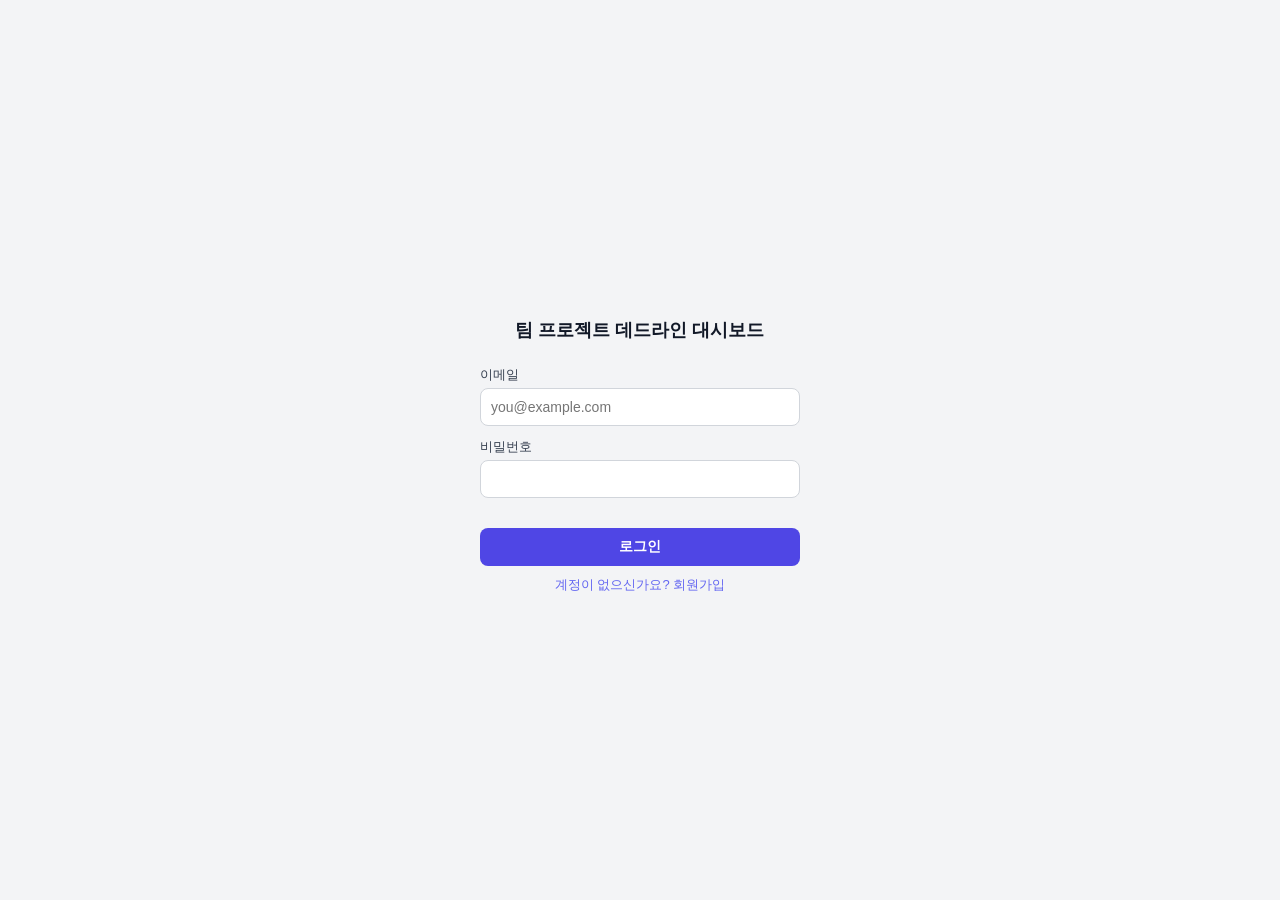
<file: mockup/index.html>
<!DOCTYPE html>
<html lang="ko">
<head>
<meta charset="UTF-8">
<title>팀 프로젝트 데드라인 대시보드</title>
<style>
  * { box-sizing: border-box; }
  body { font-family: -apple-system, "Apple SD Gothic Neo", sans-serif; background:#f3f4f6; margin:0; color:#111827; }
  .screen { display:none; }
  .screen.active { display:block; }

  /* --- 상단 네비게이션 --- */
  .navbar { display:flex; align-items:center; justify-content:space-between; padding:14px 32px; background:#fff; border-bottom:1px solid #eee; }
  .navbar .brand { font-weight:700; font-size:15px; }
  .navbar .brand .back { color:#9ca3af; font-weight:400; cursor:pointer; margin-right:8px; }
  .navbar .user { font-size:13px; color:#6b7280; display:flex; align-items:center; gap:14px; }
  .navbar .user a { color:#6366f1; cursor:pointer; text-decoration:none; }

  .page { max-width:720px; margin:32px auto; padding:0 24px 60px; }
  section { background:#fff; border-radius:12px; padding:24px; margin-bottom:24px; box-shadow:0 1px 3px rgba(0,0,0,.08); }
  section h2 { margin-top:0; font-size:15px; color:#9ca3af; font-weight:600; text-transform:uppercase; letter-spacing:.05em; }

  /* --- 로그인 · 회원가입 --- */
  .auth-page { display:flex; align-items:center; justify-content:center; min-height:100vh; }
  .login-box { width:320px; }
  .login-box h1 { text-align:center; font-size:18px; margin-bottom:24px; }
  .field { margin-bottom:12px; }
  .field label { display:block; font-size:13px; margin-bottom:4px; color:#374151; }
  .field input, .field select { width:100%; padding:10px; border:1px solid #d1d5db; border-radius:8px; font-size:14px; }
  .field-err { font-size:12px; color:#dc2626; margin-top:4px; min-height:14px; }
  .btn { width:100%; padding:10px; background:#4f46e5; color:#fff; border:none; border-radius:8px; font-size:14px; font-weight:600; cursor:pointer; }
  .link { text-align:center; font-size:13px; color:#6366f1; margin-top:10px; cursor:pointer; }

  /* --- 팀 목록 --- */
  .team-row { display:flex; justify-content:space-between; align-items:center; padding:14px 0; border-bottom:1px solid #f0f0f0; }
  .team-row:last-child { border-bottom:none; }
  .team-name { font-weight:600; }
  .team-meta { font-size:12px; color:#9ca3af; }
  .role-tag { display:inline-block; margin-left:6px; padding:1px 6px; border-radius:4px; font-size:10px; font-weight:700; background:#eef2ff; color:#4f46e5; }
  .btn-sm { padding:6px 12px; border-radius:6px; border:1px solid #d1d5db; background:#fff; font-size:12px; cursor:pointer; }
  .add-row { display:flex; gap:8px; margin-top:16px; }
  .add-row input { flex:1; padding:8px; border:1px solid #d1d5db; border-radius:6px; }
  .add-row button { padding:8px 14px; border-radius:6px; border:none; background:#4f46e5; color:#fff; font-size:13px; cursor:pointer; white-space:nowrap; }
  .divider { border:none; border-top:1px solid #f0f0f0; margin:20px 0; }
  .empty { font-size:13px; color:#9ca3af; padding:8px 0; }

  /* --- 대시보드 --- */
  .dash-header { display:flex; justify-content:space-between; align-items:center; margin-bottom:20px; }
  .dash-title { font-size:20px; font-weight:700; }
  .dash-sub { font-size:12px; color:#9ca3af; margin-top:2px; }

  .gauge { position:relative; width:60px; height:60px; border-radius:50%; flex-shrink:0; }
  .gauge::after { content: attr(data-label); position:absolute; inset:7px; background:#fff; border-radius:50%; display:flex; align-items:center; justify-content:center; font-weight:700; font-size:12px; }
  .gauge-lg { width:130px; height:130px; }
  .gauge-lg::after { inset:14px; font-size:20px; }

  .member-list { display:flex; flex-direction:column; gap:14px; margin:16px 0 24px; }
  .member-card { display:flex; align-items:center; gap:16px; padding:12px; border:1px solid #f0f0f0; border-radius:10px; }
  .member-info { flex:1; }
  .member-name { font-weight:600; margin-bottom:2px; }
  .member-role { font-size:11px; color:#9ca3af; font-weight:400; margin-left:4px; }
  .badge { display:inline-block; padding:2px 8px; border-radius:12px; font-size:11px; font-weight:600; }
  .badge-warn { background:#fee2e2; color:#dc2626; }
  .badge-ok { background:#dcfce7; color:#16a34a; }

  .task-form { display:grid; grid-template-columns:2fr 1fr 1fr auto; gap:8px; margin-bottom:20px; }
  .task-form input, .task-form select { padding:8px; border:1px solid #d1d5db; border-radius:6px; font-size:13px; }
  .task-form button { padding:8px 14px; border-radius:6px; border:none; background:#4f46e5; color:#fff; font-size:13px; cursor:pointer; }

  .task-card { border:1px solid #f0f0f0; border-radius:10px; padding:14px 16px; margin-bottom:10px; }
  .task-card.overdue { background:#fef2f2; border-color:#fecaca; }
  .task-card.soon { background:#fffbeb; border-color:#fde68a; }
  .task-head { display:flex; align-items:center; gap:10px; }
  .task-head input[type=checkbox] { width:16px; height:16px; flex-shrink:0; }
  .task-title { font-weight:600; font-size:14px; flex:1; }
  .task-title.done { text-decoration:line-through; color:#9ca3af; }
  .task-meta { font-size:12px; color:#9ca3af; white-space:nowrap; }
  .task-meta.overdue-text { color:#dc2626; font-weight:600; }
  .task-meta.soon-text { color:#d97706; font-weight:600; }
  .task-actions { display:flex; gap:6px; margin-left:8px; }
  .icon-btn { border:none; background:none; color:#9ca3af; cursor:pointer; font-size:13px; padding:2px 4px; }
  .step-count { font-size:12px; color:#9ca3af; white-space:nowrap; }

  .edit-form { display:grid; grid-template-columns:2fr 1fr 1fr auto auto; gap:6px; align-items:center; width:100%; }
  .edit-form input, .edit-form select { padding:6px; border:1px solid #d1d5db; border-radius:6px; font-size:12px; }

  .steps { margin:10px 0 0 4px; padding-left:12px; border-left:2px solid #eef2ff; }
  .step-row { display:flex; align-items:center; gap:8px; padding:4px 0; font-size:13px; }
  .step-row input[type=checkbox] { width:14px; height:14px; }
  .step-row.done label { text-decoration:line-through; color:#9ca3af; }
  .step-add { display:flex; gap:6px; margin-top:6px; }
  .step-add input { flex:1; padding:6px 8px; border:1px solid #e5e7eb; border-radius:6px; font-size:12px; }
  .step-add button { padding:6px 10px; border:1px solid #d1d5db; border-radius:6px; background:#fff; font-size:12px; cursor:pointer; }
</style>
</head>
<body>

<!-- ============ 로그인 ============ -->
<div id="screen-login" class="screen active">
  <div class="auth-page">
    <div class="login-box">
      <h1>팀 프로젝트 데드라인 대시보드</h1>
      <form id="form-login">
        <div class="field"><label>이메일</label><input id="login-email" type="email" placeholder="you@example.com" required></div>
        <div class="field">
          <label>비밀번호</label><input id="login-password" type="password" required>
          <div class="field-err" id="login-err"></div>
        </div>
        <button class="btn">로그인</button>
        <div class="link" data-goto="signup">계정이 없으신가요? 회원가입</div>
      </form>
    </div>
  </div>
</div>

<!-- ============ 회원가입 ============ -->
<div id="screen-signup" class="screen">
  <div class="auth-page">
    <div class="login-box">
      <h1>회원가입</h1>
      <form id="form-signup">
        <div class="field"><label>이름</label><input id="signup-name" placeholder="홍길동" required></div>
        <div class="field"><label>이메일</label><input id="signup-email" type="email" placeholder="you@example.com" required></div>
        <div class="field">
          <label>비밀번호</label><input id="signup-password" type="password" required>
          <div class="field-err" id="signup-err"></div>
        </div>
        <button class="btn">회원가입</button>
        <div class="link" data-goto="login">이미 계정이 있으신가요? 로그인</div>
      </form>
    </div>
  </div>
</div>

<!-- ============ 팀 목록 ============ -->
<div id="screen-teams" class="screen">
  <div class="navbar">
    <div class="brand">팀 프로젝트 데드라인 대시보드</div>
    <div class="user"><span id="teams-username"></span><a data-goto="login">로그아웃</a></div>
  </div>
  <div class="page">
    <section>
      <h2>내 팀</h2>
      <div id="team-rows"></div>

      <hr class="divider">

      <h2>새 팀 만들기</h2>
      <form id="form-create-team" class="add-row">
        <input id="new-team-name" placeholder="팀 이름" required>
        <button>만들기</button>
      </form>

      <h2 style="margin-top:20px;">초대코드로 합류</h2>
      <form id="form-join-team" class="add-row">
        <input id="join-code" placeholder="초대코드 입력" required>
        <button>합류하기</button>
      </form>
      <div class="field-err" id="join-err"></div>
    </section>
  </div>
</div>

<!-- ============ 대시보드 ============ -->
<div id="screen-dashboard" class="screen">
  <div class="navbar">
    <div class="brand"><span class="back" data-goto="teams">← 팀 목록</span>|<span id="dash-team-name"></span></div>
    <div class="user"><span id="dash-username"></span><a data-goto="login">로그아웃</a></div>
  </div>
  <div class="page">
    <section>
      <div class="dash-header">
        <div>
          <div class="dash-title">전체 진행률</div>
          <div class="dash-sub" id="dash-invite">초대코드 -</div>
        </div>
        <div class="gauge gauge-lg" id="team-gauge" data-label="0%"></div>
      </div>

      <h2>멤버별 진행률</h2>
      <div class="member-list" id="member-list"></div>

      <h2>할 일 추가</h2>
      <form id="form-add-task" class="task-form">
        <input id="new-task-title" placeholder="제목" required>
        <select id="new-task-assignee" required></select>
        <input id="new-task-deadline" type="date" required>
        <button>추가</button>
      </form>

      <h2>할 일 목록</h2>
      <div id="task-list"></div>
    </section>
  </div>
</div>

<script>
/* ---------------------------------------------------------------------
 * 목업용 인메모리 데이터. 실제로는 API 명세서(docs/team-deadline-dashboard-api-spec.md)의
 * TeamOut / MemberProgress / TaskOut / StepOut 스키마를 그대로 흉내낸다.
 * ------------------------------------------------------------------- */
const NOW = new Date('2026-09-09T09:00:00'); // 데모용 기준 시각 (마감 임박/초과 판단 기준)

let currentUser = { name: '김민수' };
let currentTeamId = null;

let teams = [
  { id: 1, name: '캡스톤 프로젝트', invite_code: 'a1b2c3d4', role: 'leader' },
  { id: 2, name: '알고리즘 스터디', invite_code: '9f8e7d6c', role: 'member' },
];
let nextTeamId = 3;

// 아직 합류하지 않은 팀 (초대코드 입력 테스트용)
let joinablePool = [
  { id: 9, name: '해커톤 팀', invite_code: 'zz99yy88' },
];

let teamData = {
  1: {
    members: [
      { user_id: 1, name: '김민수', role: 'leader' },
      { user_id: 2, name: '이서연', role: 'member' },
      { user_id: 3, name: '박지훈', role: 'member' },
    ],
    nextTaskId: 5,
    nextStepId: 5,
    tasks: [
      { id: 1, title: '발표자료 준비', assignee_id: 2, deadline: '2026-09-09', done: false, editing: false,
        steps: [
          { id: 1, title: '자료조사', done: true },
          { id: 2, title: '초안작성', done: true },
          { id: 3, title: '디자인', done: false },
          { id: 4, title: '발표연습', done: false },
        ] },
      { id: 2, title: '회의록 정리', assignee_id: 1, deadline: '2026-09-12', done: false, editing: false, steps: [] },
      { id: 3, title: 'API 명세 작성', assignee_id: 3, deadline: '2026-09-07', done: false, editing: false, steps: [] },
      { id: 4, title: '와이어프레임', assignee_id: 1, deadline: '2026-09-10', done: true, editing: false, steps: [] },
    ],
  },
  2: { members: [{ user_id: 1, name: '김민수', role: 'member' }], nextTaskId: 1, nextStepId: 1, tasks: [] },
};

/* ---------------------------------------------------------------------
 * 화면 전환
 * ------------------------------------------------------------------- */
function showScreen(name) {
  document.querySelectorAll('.screen').forEach(el => el.classList.remove('active'));
  document.getElementById('screen-' + name).classList.add('active');
  if (name === 'teams') { document.getElementById('teams-username').textContent = currentUser.name + '님'; renderTeams(); }
  if (name === 'dashboard') { document.getElementById('dash-username').textContent = currentUser.name + '님'; }
}
document.addEventListener('click', e => {
  const el = e.target.closest('[data-goto]');
  if (el) showScreen(el.dataset.goto);
});

/* ---------------------------------------------------------------------
 * 로그인 / 회원가입 — 실제로는 POST /auth/login, /auth/signup
 * ------------------------------------------------------------------- */
document.getElementById('form-login').addEventListener('submit', e => {
  e.preventDefault();
  const email = document.getElementById('login-email').value;
  const password = document.getElementById('login-password').value;
  if (!email || !password) { document.getElementById('login-err').textContent = '이메일과 비밀번호를 입력하세요.'; return; }
  document.getElementById('login-err').textContent = '';
  currentUser = { name: email.split('@')[0] };
  showScreen('teams');
});

document.getElementById('form-signup').addEventListener('submit', e => {
  e.preventDefault();
  const name = document.getElementById('signup-name').value;
  const email = document.getElementById('signup-email').value;
  const password = document.getElementById('signup-password').value;
  if (!name || !email || !password) { document.getElementById('signup-err').textContent = '모든 항목을 입력하세요.'; return; }
  document.getElementById('signup-err').textContent = '';
  currentUser = { name };
  showScreen('teams');
});

/* ---------------------------------------------------------------------
 * 팀 목록 — GET /teams, POST /teams, POST /teams/:id/join
 * ------------------------------------------------------------------- */
function renderTeams() {
  const el = document.getElementById('team-rows');
  el.innerHTML = teams.length ? teams.map(t => `
    <div class="team-row">
      <div><div class="team-name">${t.name}<span class="role-tag">${t.role}</span></div><div class="team-meta">초대코드 ${t.invite_code}</div></div>
      <button class="btn-sm" data-open-team="${t.id}">열기 →</button>
    </div>`).join('') : '<div class="empty">아직 속한 팀이 없습니다.</div>';
}
document.getElementById('team-rows').addEventListener('click', e => {
  const btn = e.target.closest('[data-open-team]');
  if (btn) openDashboard(Number(btn.dataset.openTeam));
});

document.getElementById('form-create-team').addEventListener('submit', e => {
  e.preventDefault();
  const nameInput = document.getElementById('new-team-name');
  const name = nameInput.value.trim();
  if (!name) return;
  const team = { id: nextTeamId++, name, invite_code: Math.random().toString(16).slice(2, 10), role: 'leader' };
  teams.push(team);
  teamData[team.id] = { members: [{ user_id: 1, name: currentUser.name, role: 'leader' }], nextTaskId: 1, nextStepId: 1, tasks: [] };
  nameInput.value = '';
  renderTeams();
});

document.getElementById('form-join-team').addEventListener('submit', e => {
  e.preventDefault();
  const codeInput = document.getElementById('join-code');
  const code = codeInput.value.trim();
  const errEl = document.getElementById('join-err');
  const idx = joinablePool.findIndex(t => t.invite_code === code);
  if (idx === -1) { errEl.textContent = '유효하지 않은 초대코드입니다.'; return; } // 404 Invalid team or invite code
  const [team] = joinablePool.splice(idx, 1);
  teams.push({ ...team, role: 'member' });
  teamData[team.id] = { members: [{ user_id: 1, name: currentUser.name, role: 'member' }], nextTaskId: 1, nextStepId: 1, tasks: [] };
  errEl.textContent = '';
  codeInput.value = '';
  renderTeams();
});

/* ---------------------------------------------------------------------
 * 대시보드 — GET /teams/:id/dashboard 및 task/step CRUD
 * ------------------------------------------------------------------- */
function unitsOf(task) {
  if (task.steps.length) return [task.steps.filter(s => s.done).length, task.steps.length];
  return [task.done ? 1 : 0, 1];
}
function pct(done, total) { return total ? Math.round((done / total) * 100) : 0; }
function gaugeColor(p) { return p >= 70 ? '#16a34a' : p >= 40 ? '#4f46e5' : '#dc2626'; }
function paintGauge(el, p) {
  el.setAttribute('data-label', p + '%');
  el.style.background = `conic-gradient(${gaugeColor(p)} calc(${p}*3.6deg), #e5e7eb 0)`;
}
function deadlineState(task) {
  if (task.done) return 'done';
  const diffDays = Math.floor((new Date(task.deadline) - NOW) / 86400000);
  if (diffDays < 0) return 'overdue';
  if (diffDays <= 1) return 'soon';
  return 'normal';
}
function deadlineLabel(task) {
  const d = new Date(task.deadline);
  const mmdd = `${d.getMonth() + 1}/${d.getDate()}`;
  const diffDays = Math.floor((d - NOW) / 86400000);
  const suffix = diffDays < 0 ? ' (초과)' : diffDays === 0 ? ' (D-day)' : diffDays === 1 ? ' (D-1)' : '';
  return `마감 ${mmdd}${suffix}`;
}

function openDashboard(teamId) {
  currentTeamId = teamId;
  const team = teams.find(t => t.id === teamId);
  document.getElementById('dash-team-name').textContent = team.name;
  document.getElementById('dash-invite').textContent = '초대코드 ' + team.invite_code;
  renderDashboard();
  showScreen('dashboard');
}

function renderDashboard() {
  const data = teamData[currentTeamId];

  // 팀 전체 게이지
  let doneUnits = 0, totalUnits = 0;
  data.tasks.forEach(t => { const [d, u] = unitsOf(t); doneUnits += d; totalUnits += u; });
  paintGauge(document.getElementById('team-gauge'), pct(doneUnits, totalUnits));

  // 멤버별 진행률 + overdue 카운트
  document.getElementById('member-list').innerHTML = data.members.map(m => {
    const myTasks = data.tasks.filter(t => t.assignee_id === m.user_id);
    let d = 0, u = 0;
    myTasks.forEach(t => { const [td, tu] = unitsOf(t); d += td; u += tu; });
    const overdue = myTasks.filter(t => !t.done && new Date(t.deadline) < NOW).length;
    const p = pct(d, u);
    return `
      <div class="member-card">
        <div class="gauge" data-label="${p}%" style="background: conic-gradient(${gaugeColor(p)} calc(${p}*3.6deg), #e5e7eb 0);"></div>
        <div class="member-info">
          <div class="member-name">${m.name}<span class="member-role">${m.role}</span></div>
          <span class="badge ${overdue ? 'badge-warn' : 'badge-ok'}">미완료 ${myTasks.filter(t => !t.done).length}개${overdue ? ` (마감초과 ${overdue}건)` : ''}</span>
        </div>
      </div>`;
  }).join('');

  // 할 일 추가 폼의 담당자 select
  const assigneeSelect = document.getElementById('new-task-assignee');
  assigneeSelect.innerHTML = data.members.map(m => `<option value="${m.user_id}">${m.name}</option>`).join('');

  // 할 일 목록
  document.getElementById('task-list').innerHTML = data.tasks.length
    ? data.tasks.map(taskCardHTML).join('')
    : '<div class="empty">아직 할 일이 없습니다.</div>';

  function taskCardHTML(task) {
    const assignee = data.members.find(m => m.user_id === task.assignee_id);
    const state = deadlineState(task);
    const cardClass = state === 'overdue' ? 'overdue' : state === 'soon' ? 'soon' : '';
    const metaClass = state === 'overdue' ? 'overdue-text' : state === 'soon' ? 'soon-text' : '';

    if (task.editing) {
      return `
        <div class="task-card ${cardClass}">
          <form class="edit-form" data-save-task="${task.id}">
            <input name="title" value="${task.title}" required>
            <select name="assignee_id">${data.members.map(m => `<option value="${m.user_id}" ${m.user_id === task.assignee_id ? 'selected' : ''}>${m.name}</option>`).join('')}</select>
            <input name="deadline" type="date" value="${task.deadline}" required>
            <button type="submit" class="btn-sm">저장</button>
            <button type="button" class="btn-sm" data-cancel-edit="${task.id}">취소</button>
          </form>
        </div>`;
    }

    const [d, u] = unitsOf(task);
    const doneToggle = task.steps.length
      ? `<span class="step-count">${d}/${u} 완료</span>`
      : `<input type="checkbox" class="task-done-checkbox" data-task-id="${task.id}" ${task.done ? 'checked' : ''}>`;

    const stepsHTML = task.steps.map(s => `
      <div class="step-row ${s.done ? 'done' : ''}">
        <input type="checkbox" class="step-checkbox" data-task-id="${task.id}" data-step-id="${s.id}" ${s.done ? 'checked' : ''}>
        <label>${s.title}</label>
      </div>`).join('');

    return `
      <div class="task-card ${cardClass}">
        <div class="task-head">
          ${doneToggle}
          <span class="task-title ${task.done ? 'done' : ''}">${task.title}</span>
          <span class="task-meta ${metaClass}">담당: ${assignee ? assignee.name : '-'} · ${deadlineLabel(task)}</span>
          <div class="task-actions">
            <button class="icon-btn" data-edit-task="${task.id}">수정</button>
            <button class="icon-btn" data-delete-task="${task.id}">삭제</button>
          </div>
        </div>
        <div class="steps">
          ${stepsHTML}
          <div class="step-add">
            <input placeholder="+ 단계 추가" data-step-input="${task.id}">
            <button type="button" data-add-step="${task.id}">추가</button>
          </div>
        </div>
      </div>`;
  }
}

document.getElementById('form-add-task').addEventListener('submit', e => {
  e.preventDefault();
  const data = teamData[currentTeamId];
  const title = document.getElementById('new-task-title').value.trim();
  const assigneeId = Number(document.getElementById('new-task-assignee').value);
  const deadline = document.getElementById('new-task-deadline').value;
  if (!title || !deadline) return;
  data.tasks.push({ id: data.nextTaskId++, title, assignee_id: assigneeId, deadline, done: false, editing: false, steps: [] });
  e.target.reset();
  renderDashboard();
});

document.getElementById('task-list').addEventListener('change', e => {
  const data = teamData[currentTeamId];
  if (e.target.matches('.task-done-checkbox')) {
    const task = data.tasks.find(t => t.id === Number(e.target.dataset.taskId));
    task.done = e.target.checked;
    renderDashboard();
  }
  if (e.target.matches('.step-checkbox')) {
    const task = data.tasks.find(t => t.id === Number(e.target.dataset.taskId));
    const step = task.steps.find(s => s.id === Number(e.target.dataset.stepId));
    step.done = e.target.checked;
    task.done = task.steps.length > 0 && task.steps.every(s => s.done); // 전 단계 완료 시 자동 완료
    renderDashboard();
  }
});

document.getElementById('task-list').addEventListener('submit', e => {
  const saveBtn = e.target.closest('[data-save-task]');
  if (!saveBtn) return;
  e.preventDefault();
  const data = teamData[currentTeamId];
  const task = data.tasks.find(t => t.id === Number(saveBtn.dataset.saveTask));
  const form = new FormData(saveBtn);
  task.title = form.get('title');
  task.assignee_id = Number(form.get('assignee_id'));
  task.deadline = form.get('deadline');
  task.editing = false;
  renderDashboard();
});

document.getElementById('task-list').addEventListener('click', e => {
  const data = teamData[currentTeamId];

  const editBtn = e.target.closest('[data-edit-task]');
  if (editBtn) { data.tasks.find(t => t.id === Number(editBtn.dataset.editTask)).editing = true; renderDashboard(); return; }

  const cancelBtn = e.target.closest('[data-cancel-edit]');
  if (cancelBtn) { data.tasks.find(t => t.id === Number(cancelBtn.dataset.cancelEdit)).editing = false; renderDashboard(); return; }

  const delBtn = e.target.closest('[data-delete-task]');
  if (delBtn) { data.tasks = data.tasks.filter(t => t.id !== Number(delBtn.dataset.deleteTask)); renderDashboard(); return; }

  const addStepBtn = e.target.closest('[data-add-step]');
  if (addStepBtn) {
    const taskId = Number(addStepBtn.dataset.addStep);
    const input = document.querySelector(`[data-step-input="${taskId}"]`);
    const title = input.value.trim();
    if (!title) return;
    const task = data.tasks.find(t => t.id === taskId);
    task.steps.push({ id: data.nextStepId++, title, done: false });
    task.done = false; // 새 단계가 생기면 아직 전부 완료된 상태가 아님
    renderDashboard();
  }
});
</script>
</body>
</html>
</file>
